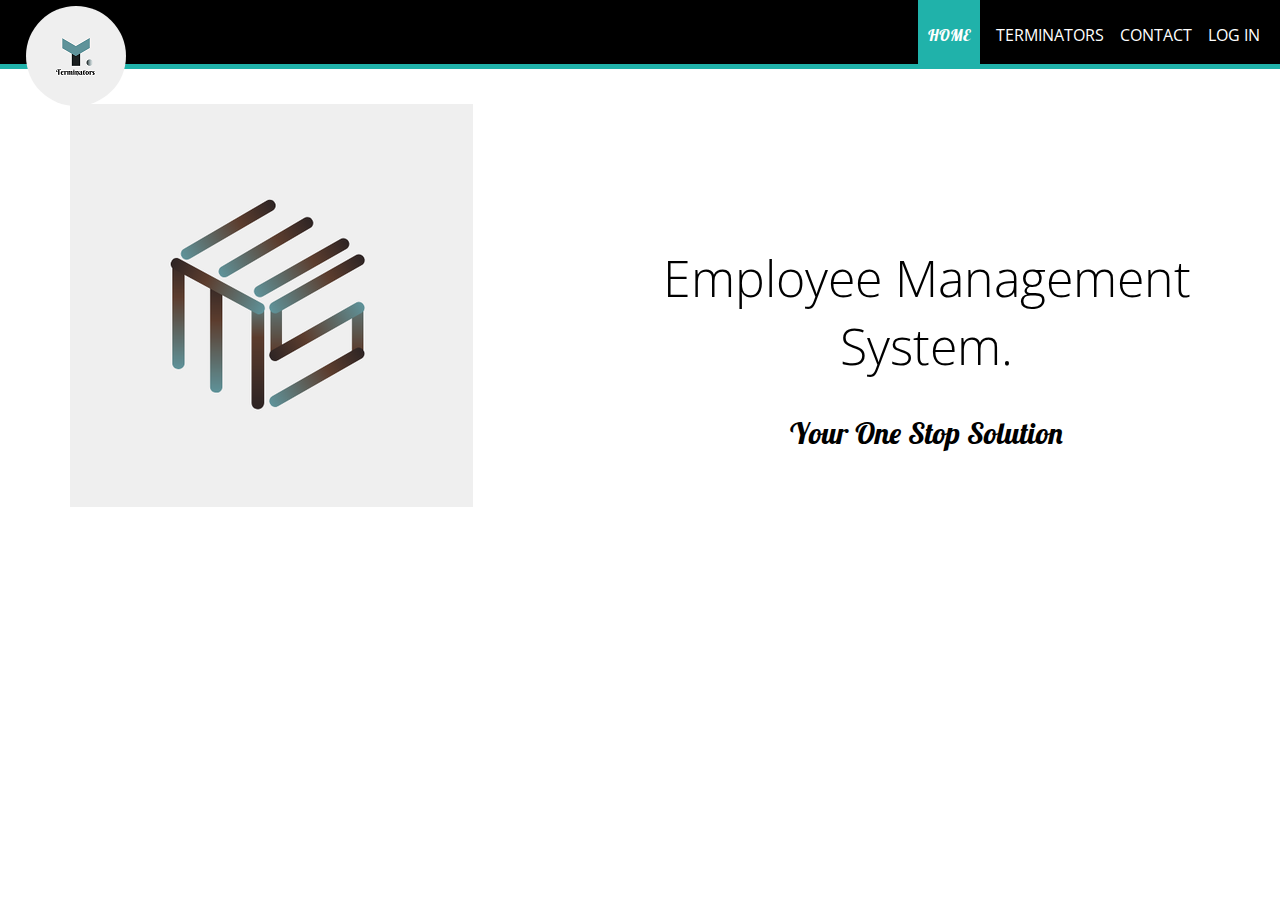
<file: index.html>
<!DOCTYPE html>

<html>
<head>
	<title>Terminators</title>
	<link href="https://fonts.googleapis.com/css?family=Lobster|Montserrat" rel="stylesheet">
	<link rel="stylesheet" type="text/css" href="styleindex.css">
</head>
<body>
	<header>
		<nav>
			
			<ul id="navli">
				<li><a class="homered" href="index.html">HOME</a></li>
				<li><a class="homeblack" href="terminators.html">TERMINATORS</a></li>
				<li><a class="homeblack" href="contact.html">CONTACT</a></li>
				<li><a class="homeblack" href="elogin.html">LOG IN</a></li>

				<a class="navbar-brand" href="index.html">
					<div class="logo-image">
						  <img src="images/logo/TERMINATORSS.png" class="img-fluid">
					</div>
			  </a>
			</ul>
		</nav>
	</header>
	
	<div class="divider">

	</div>
	

	
	<img src="images/logo/EMPLOYEE LOGO.png" style="float: left; margin-right: 100px; margin-top: 35px; margin-left: 70px">
	
	

	<div style="margin-top: 175px">
		
		<h1 style="font-family: 'Open sans', cursive; font-weight: 200; font-size: 50px; margin-top: 100px; text-align: center;">Employee Management System.</h1>
		<p style="font-family: 'Lobster', sans-serif; font-size: 30px ; text-align: center;">Your One Stop Solution</p>
	</div>
		

	
</body>
</html>
</file>
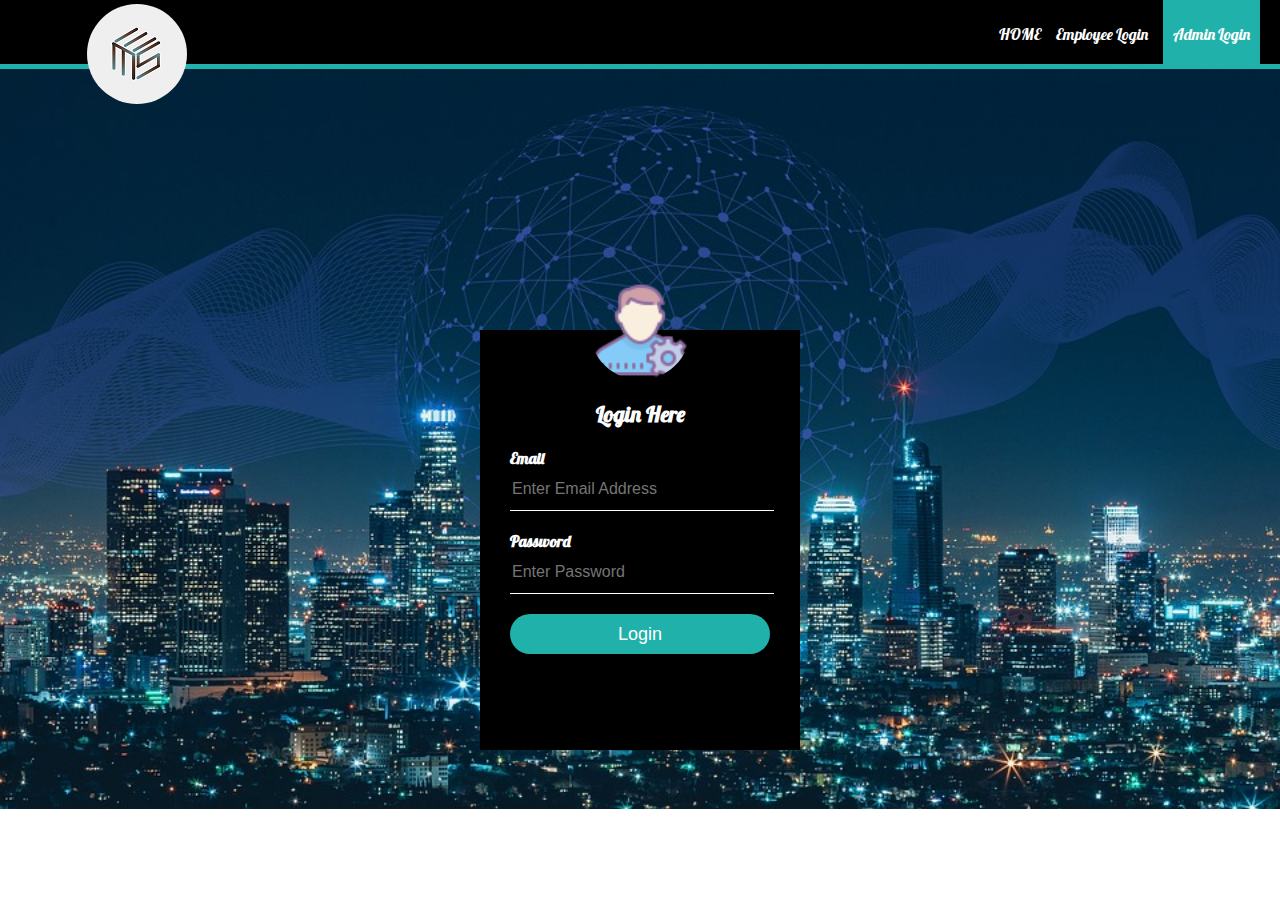
<file: alogin.html>
<!DOCTYPE html>
<html>
<head>
	<title>Log In | Terminators </title>
	<link rel="stylesheet" type="text/css" href="stylelogin.css">
</head>
<body>
	<header>
		<nav>
		
			<ul id="navli">
				<li><a class="homeblack" href="index.html">HOME</a></li>
				<li><a class="homeblack" href="elogin.html">Employee Login</a></li>
				<li><a class="homered" href="alogin.html">Admin Login</a></li>
				<div class="logo-image">
					<img src="images/logo/EMPLOYEE LOGOO.png" class="img-fluid">
				</div>
				</a>
			</ul>
		</nav>
	</header>
	<div class="divider"></div>

	<div class="loginbox">
    <img src="assets/admin.png" class="avatar">
        <h1>Login Here</h1>
        <form action="process/aprocess.php" method="POST">
            <p>Email</p>
            <input type="text" name="mailuid" placeholder="Enter Email Address" required="required">
            <p>Password</p>
            <input type="password" name="pwd" placeholder="Enter Password" required="required">
            <input type="submit" name="login-submit" value="Login">
           
        </form>
        
    </div>
</body>
</html>
</file>
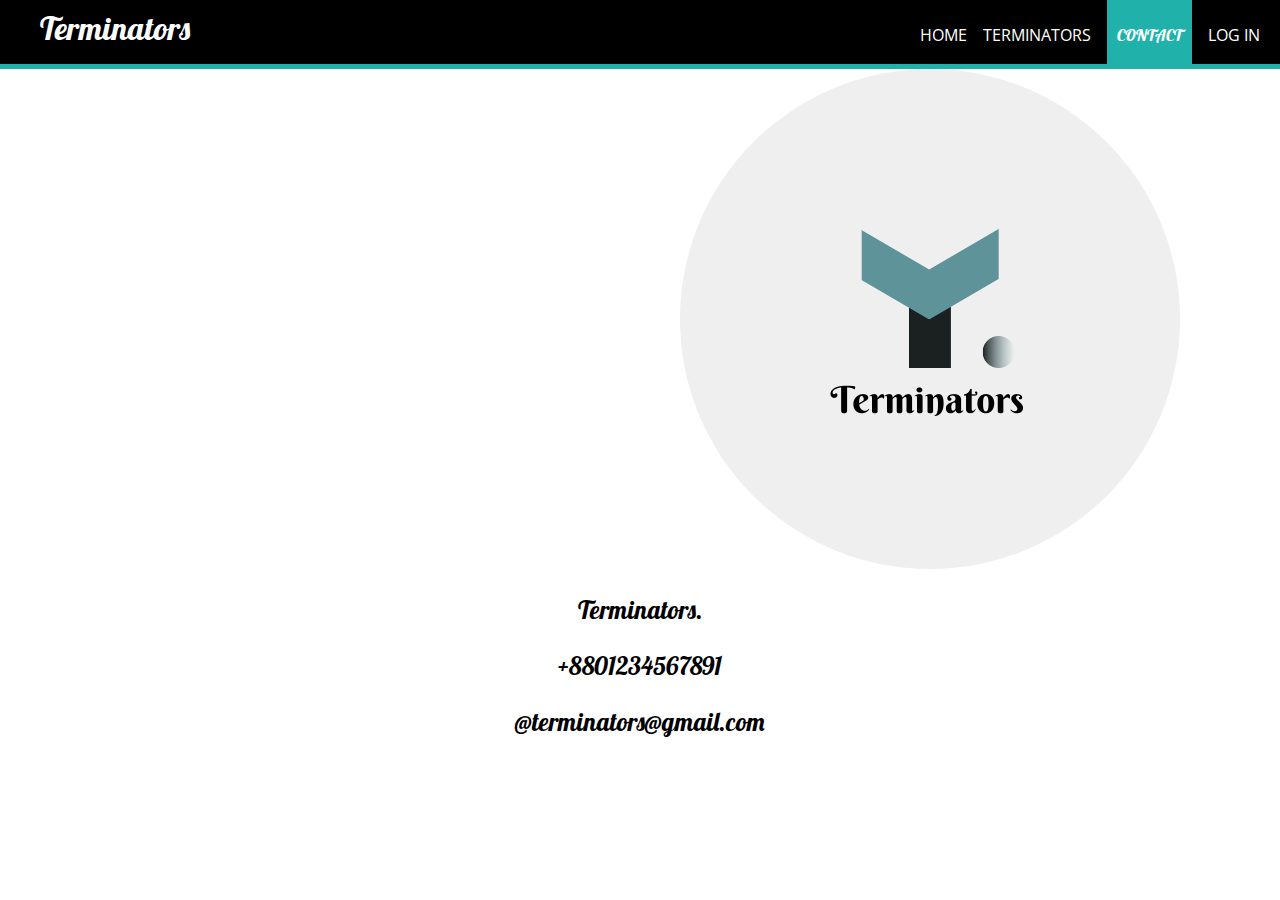
<file: contact.html>
<!DOCTYPE html>
<html>
<head>
	<title>Contact | Terminators </title>
	<link rel="stylesheet" type="text/css" href="style.css">
	<link rel="stylesheet" href="https://use.fontawesome.com/releases/v5.8.1/css/all.css" integrity="sha384-50oBUHEmvpQ+1lW4y57PTFmhCaXp0ML5d60M1M7uH2+nqUivzIebhndOJK28anvf" crossorigin="anonymous">
	<link href="https://fonts.googleapis.com/css?family=Lobster|Montserrat" rel="stylesheet"
</head>
<body>
	<header>
		<nav>
			<h1>Terminators</h1>
			<ul id="navli">
				<li><a class="homeblack" href="index.html">HOME</a></li>
				<li><a class="homeblack" href="terminators.html">TERMINATORS</a></li>
				<li><a class="homered" href="contact.html">CONTACT</a></li>
				<li><a class="homeblack" href="elogin.html">LOG IN</a></li>
			</ul>
		</nav>
	</header>
	<div class="divider"></div>


	<div class="mapouter"><div class="gmap_canvas"><iframe width="600" height="500" id="gmap_canvas" src="https://maps.google.com/maps?q=dinalupihan&t=k&z=13&ie=UTF8&iwloc=&output=embed" frameborder="0" scrolling="no" marginheight="0" marginwidth="0"></iframe><a href="https://www.online-timer.net"></a><br><style>.mapouter{position:relative;text-align:right;height:500px;width:600px;}</style><a href="https://www.embedgooglemap.net">google map generator</a><style>.gmap_canvas {overflow:hidden;background:none!important;height:500px;width:600px;}</style></div></div>

	
	<img src="images/logo/TERMINATORS.png" style="float: right; margin-right: 100px; margin-top: -500px; margin-left: 20px">



    	<p style="font-family: Lobster; text-align: center; font-size: 25px"><i class="fas fa-map-marked"></i> Terminators.</p>
    	<p style="font-family: Lobster; text-align: center; font-size: 25px"><i class="fas fa-address-book"></i> +8801234567891</p>
    	<p style="font-family: Lobster; text-align: center; font-size: 25px"><i class="fas fa-envelope"></i> @terminators@gmail.com</p>
    	
    	
    	
    	

 





	






</body>
</html>
</file>
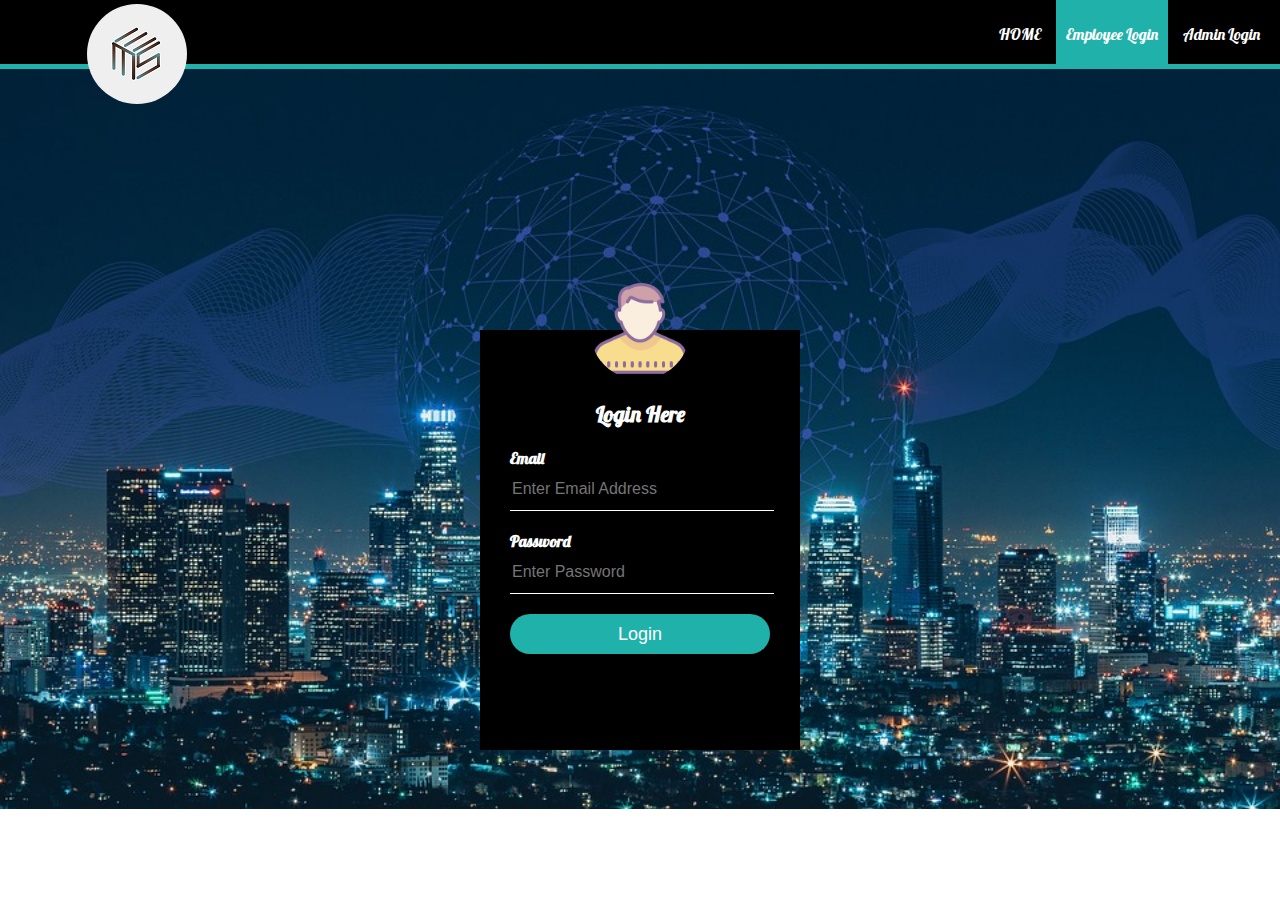
<file: elogin.html>
<!DOCTYPE html>
<html>
<head>
	<title>Log In | Terminators </title>
	<link rel="stylesheet" type="text/css" href="stylelogin.css">
</head>
<body>
	
	<header>
		<nav>
		
			<ul id="navli">
				<li><a class="homeblack" href="index.html">HOME</a></li>
				<li><a class="homered" href="elogin.html">Employee Login</a></li>
				<li><a class="homeblack" href="alogin.html">Admin Login</a></li>
				
			<div class="logo-image">
	<img src="images/logo/EMPLOYEE LOGOO.png" class="img-fluid">
</div>
</a>
			</ul>
		</nav>
	</header>
	<div class="divider"></div>

	<div class="loginbox">
    <img src="assets/avatar.png" class="avatar">
        <h1>Login Here</h1>
        <form action="process/eprocess.php" method="POST">
            <p>Email</p>
            <input type="text" name="mailuid" placeholder="Enter Email Address" required="required">
            <p>Password</p>
            <input type="password" name="pwd" placeholder="Enter Password" required="required">
            <input type="submit" name="login-submit" value="Login">

           
        </form>
        
    </div>
			
			
</body>
</html>
</file>
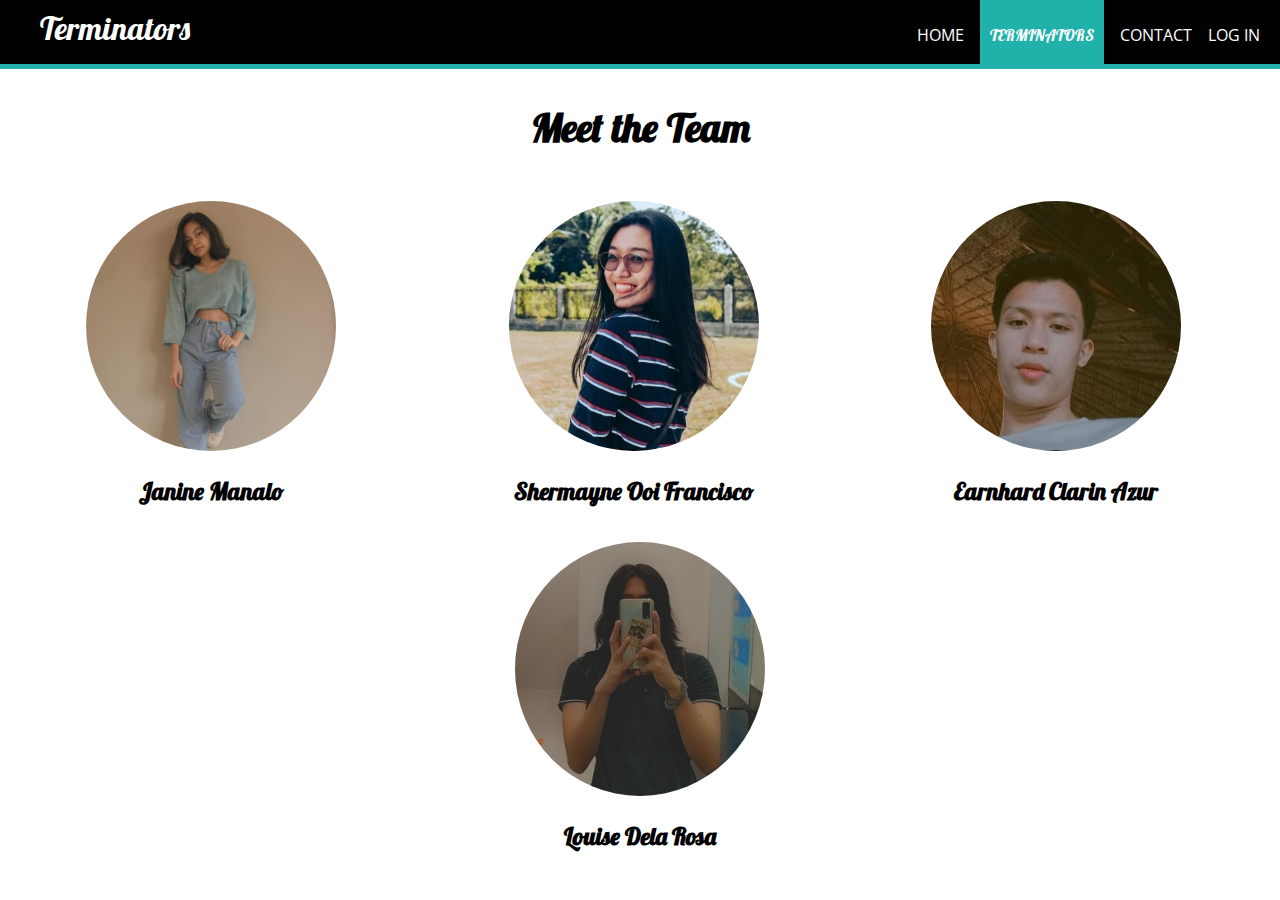
<file: terminators.html>
<!DOCTYPE html>
<html>
<head>
	<title>Terminators </title>
	<link rel="stylesheet" type="text/css" href="style.css">
	<link href="https://fonts.googleapis.com/css?family=Lobster|Montserrat" rel="stylesheet">
</head>
<body>
	<header>
		<nav>
			<h1>Terminators</h1>
			<ul id="navli">
				<li><a class="homeblack" href="index.html">HOME</a></li>
				<li><a class="homered" href="terminators.html">TERMINATORS</a></li>
				<li><a class="homeblack" href="contact.html">CONTACT</a></li>
				<li><a class="homeblack" href="elogin.html">LOG IN</a></li>
				
			</ul>
		</nav>
	</header>
	<div class="divider"></div>

	<h2 style="font-family: Lobster ; text-align: center; font-size: 40px">Meet the Team</h2>

	<div style="float: left; width: 33%">
    	
    	<p style="text-align: center;"><img src="images/about us/janinemanalo.jpg" alt="Avatar" style="width:250px"></p>
    	<h2 style="text-align: center; font-family:Lobster ">Janine Manalo</h2>
    	
	</div>

	<div style="float: left; width: 33%">
    	
    	<p style="text-align: center;"><img src="images/about us/shermayneooifrancisco.jpg" alt="Avatar" style="width:250px"></p>
    	<h2 style="text-align: center; font-family:Lobster ">Shermayne Ooi Francisco</h2>
    	
	</div>

	<div style="float: left; width: 33%">
    	
    	<p style="text-align: center;"><img src="images/about us/earnhardazur.jpg" alt="Avatar" style="width:250px"></p>
    	<h2 style="text-align: center; font-family:Lobster ">Earnhard Clarin Azur</h2>
    	
	</div>
	
	<div style="float: left; width: 100%">
    	
    	<p style="text-align: center;"><img src="images/about us/sepi.jpg" alt="Avatar" style="width:250px"></p>
    	<h2 style="text-align: center; font-family:Lobster ">Louise Dela Rosa</h2>
    	
	</div>

	</div>


</body>
</html>
</file>
<file: styleindex.css>
@import url('https://fonts.googleapis.com/css?family=Lobster');
@import url('https://fonts.googleapis.com/css?family=Montserrat:400,700');
@import url('https://fonts.googleapis.com/css?family=Montserrat:600|Open+Sans:600&display=swap');

body{
	margin: 0px;
	font-family: Open sans;
	
}

.logo-image{
    width: 100px;
    height: 100px;
    border-radius: 50%;
    overflow:hidden;
    margin-top: -40px;
	margin-left: -880px;

}

header{
	background:black;
	padding: 8px 20px 6px 40px;
	height: 50px;
}

header h1{
	display: inline;
	font-family: 'Open Sans', sans-serif;
	font-weight: 400;
	font-size: 32px;
	float: left;
	margin-top: 0px;
	margin-right: 10px;
}

nav ul {
	display: inline;
	padding: 0px;
	float: right;
	
}

nav ul li{
	display: inline-block;
	list-style-type: none;
	color: white;
	margin-left: 12px;
	

}

nav ul li a{
	color: white;
	text-decoration: none;	
}


nav ul ul{
	display: none;
	position: absolute;
}

#navli ul li ul:hover{
	visibility: visible;
	display: block;
}





.navli{
	font-family: 'Lobster';
	
}

.homered{
	background-color:lightseagreen;
	padding: 30px 10px 22px 10px;
	font-family: 'Lobster';
}

.divider{
	background-color:lightseagreen;
	height: 5px;
}

.homeblack:hover{
	background-color:gray;
	padding: 30px 10px 21px 10px;
	font-family: 'Lobster';
}

#divimg{
	
	background-repeat: no-repeat;
	background-size: cover;
	background-image:url('../images/back.jpg');
	padding: 0px;
	margin: 10px;
	height: 100%;
	width: 100%;
}


#registration{
	padding: 2px 2px 2px 2px;
	text-align: center;
	background-color: #F0FFFF;
	height: 100%;
	width: auto;
	background-position: center;
}

#textField{
	width: 350px;
	height: 50px;
	padding: 5px;
	border-radius: 5px;
	font-family: 'Lobster';
}


#gender{
	font-family: 'Lobster';
}

#sub{
	width: 350px;
	height: 50px;
	padding: 5px;
	border-radius: 5px;
	outline: 0px;
	background-color: #0c6996;
}

.table-emp{
	padding: 5px;
	height: auto;
	width: 100%;
	font-family: 'Lobster';
	text-align: center;
	background-color: #4CAF50;
}

.table-emp tr th {
  background-color: #4CAF50;
  color: white;
}



.simple-form1{
	margin-left: 10px; 
	padding: 2px 2px 2px 2px;
	text-align: center;
	background-color: #F0FFFF;
	height: auto;
	width: auto;
	background-position: center;
	
}



.leavetable{
	width: 100%;
	height: auto;
}

#textField{
	width: 350px;
	height: 50px;
	padding: 5px;
	border-radius: 5px;
	font-family: 'Lobster';
}



.info{
	margin-left: 10px;
	padding: 100px;
}



.h2{
	font-family: 'Lobster';
}
</file>
<file: stylelogin.css>
@import url('https://fonts.googleapis.com/css?family=Lobster');
@import url('https://fonts.googleapis.com/css?family=Montserrat:400,700');

.logo-image{
    width: 100px;
    height: 100px;
    border-radius: 50%;
    overflow:hidden;
    margin-top: -40px;
  margin-left: -900px;
  
  }

body{
	margin: 0;
	padding: 0;
    background-image: url('images/logo/background.jpg');
    background-size: cover;
    background-repeat: no-repeat;
    font-family: 'Lobster';
    
}

header{
	background:black;
	color: white;
	padding: 8px 20px 6px 40px;
	height: 50px;
}

header h1{
	display: inline;
	font-family: 'Lobster';
	font-weight: 400;
	font-size: 32px;
	float: left;
	margin-top: 0px;
	margin-right: 10px;
}

nav ul {
	display: inline;
	padding: 0px;
	float: right;
}

nav ul li{
	display: inline-block;
	list-style-type: none;
	color: white;
	margin-left: 12px;
	

}

nav ul li a{
	color: white;
	text-decoration: none;	
}


nav ul ul{
	display: none;
	position: absolute;
}

#navli ul li ul:hover{
	visibility: visible;
	display: block;
}





.navli{
	font-family: 'Open Sans', sans-serif;
}

.homered{
	background-color:lightseagreen;
	padding: 30px 10px 22px 10px;
}

.divider{
	background-color:lightseagreen;
	height: 5px;
}

.homeblack:hover{
	background-color:gray;
	padding: 30px 10px 21px 10px;

}



.loginbox{
    width: 320px;
    height: 420px;
    background:black;
    color: #fff;
    top: 60%;
    left: 50%;
    position: absolute;
    transform: translate(-50%,-50%);
    box-sizing: border-box;
    padding: 70px 30px;
}

.avatar{
    width: 100px;
    height: 100px;
    border-radius: 50%;
    position: absolute;
    top: -50px;
    left: calc(50% - 50px);
}

h1{
    margin: 0;
    padding: 0 0 20px;
    text-align: center;
    font-size: 22px;
}

.loginbox p{
    margin: 0;
    padding: 0;
    font-weight: bold;
}

.loginbox input{
    width: 100%;
    margin-bottom: 20px;
}

.loginbox input[type="text"], input[type="password"]
{
    border: none;
    border-bottom: 1px solid #fff;
    background: transparent;
    outline: none;
    height: 40px;
    color: #fff;
    font-size: 16px;
}
.loginbox input[type="submit"]
{
    border: none;
    outline: none;
    height: 40px;
    background:lightseagreen;
    color: #fff;
    font-size: 18px;
    border-radius: 20px;
}
.loginbox input[type="submit"]:hover
{
    cursor: pointer;
    background: #ffc107;
    color: #000;
}
.loginbox a{
    text-decoration: none;
    font-size: 12px;
    line-height: 20px;
    color: darkgrey;
}

.loginbox a:hover
{
    color: #ffc107;
}
</file>
<file: style.css>
@import url('https://fonts.googleapis.com/css?family=Lobster');
@import url('https://fonts.googleapis.com/css?family=Montserrat:400,700');
@import url('https://fonts.googleapis.com/css?family=Montserrat:600|Open+Sans:600&display=swap');

.logo-image{
    width: 100px;
    height: 100px;
    border-radius: 50%;
    overflow:hidden;
    margin-top: -40px;
	margin-left: -880px;

}
body{
	margin: 0px;
	font-family: Open sans;
}

header{
	background: black;
	color: white;
	padding: 8px 20px 6px 40px;
	height: 50px;
}

header h1{
	display: inline;
	font-family: 'Lobster';
	font-weight: 400;
	font-size: 32px;
	float: left;
	margin-top: 0px;
	margin-right: 10px;
}

nav ul {
	display: inline;
	padding: 0px;
	float: right;
}

nav ul li{
	display: inline-block;
	list-style-type: none;
	color: white;
	margin-left: 12px;
	

}

nav ul li a{
	color: white;
	text-decoration: none;	
}


nav ul ul{
	display: none;
	position: absolute;
}

#navli ul li ul:hover{
	visibility: visible;
	display: block;
}





.navli{
	font-family: 'Lobster';
}

.homered{
	background-color:lightseagreen;
	padding: 30px 10px 22px 10px;
	font-family: 'Lobster';
}

.divider{
	background-color:lightseagreen;
	height: 5px;
}

.homeblack:hover{
	background-color:gray;
	padding: 30px 10px 21px 10px;
	font-family: 'Lobster';

}




#registration{
	padding: 2px 2px 2px 2px;
	text-align: center;
	background-color: #F0FFFF;
	height: 100%;
	width: auto;
	background-position: center;
}

#textField{
	width: 350px;
	height: 50px;
	padding: 5px;
	border-radius: 5px;
	font-family: 'Montserrat', sans-serif;
}


#gender{
	font-family: 'Montserrat', sans-serif;
}

#sub{
	width: 350px;
	height: 50px;
	padding: 5px;
	border-radius: 5px;
	outline: 0px;
	background-color: #0c6996;
}

.table-emp{
	padding: 5px;
	height: auto;
	width: 100%;
	font-family: 'Montserrat', sans-serif;
	text-align: center;
	background-color: #4CAF50;
}

.table-emp tr th {
  background-color: #4CAF50;
  color: white;
}



.simple-form1{
	margin-left: 10px; 
	padding: 2px 2px 2px 2px;
	text-align: center;
	background-color: #F0FFFF;
	height: auto;
	width: auto;
	background-position: center;
	
}



.leavetable{
	width: 100%;
	height: auto;
}

#textField{
	width: 350px;
	height: 50px;
	padding: 5px;
	border-radius: 5px;
	font-family: 'Montserrat', sans-serif;
}



.info{
	margin-left: 10px;
	padding: 100px;
}



.h2{
	font-family: 'Montserrat', sans-serif;
}

img {
  border-radius: 50%;
}
</file>
